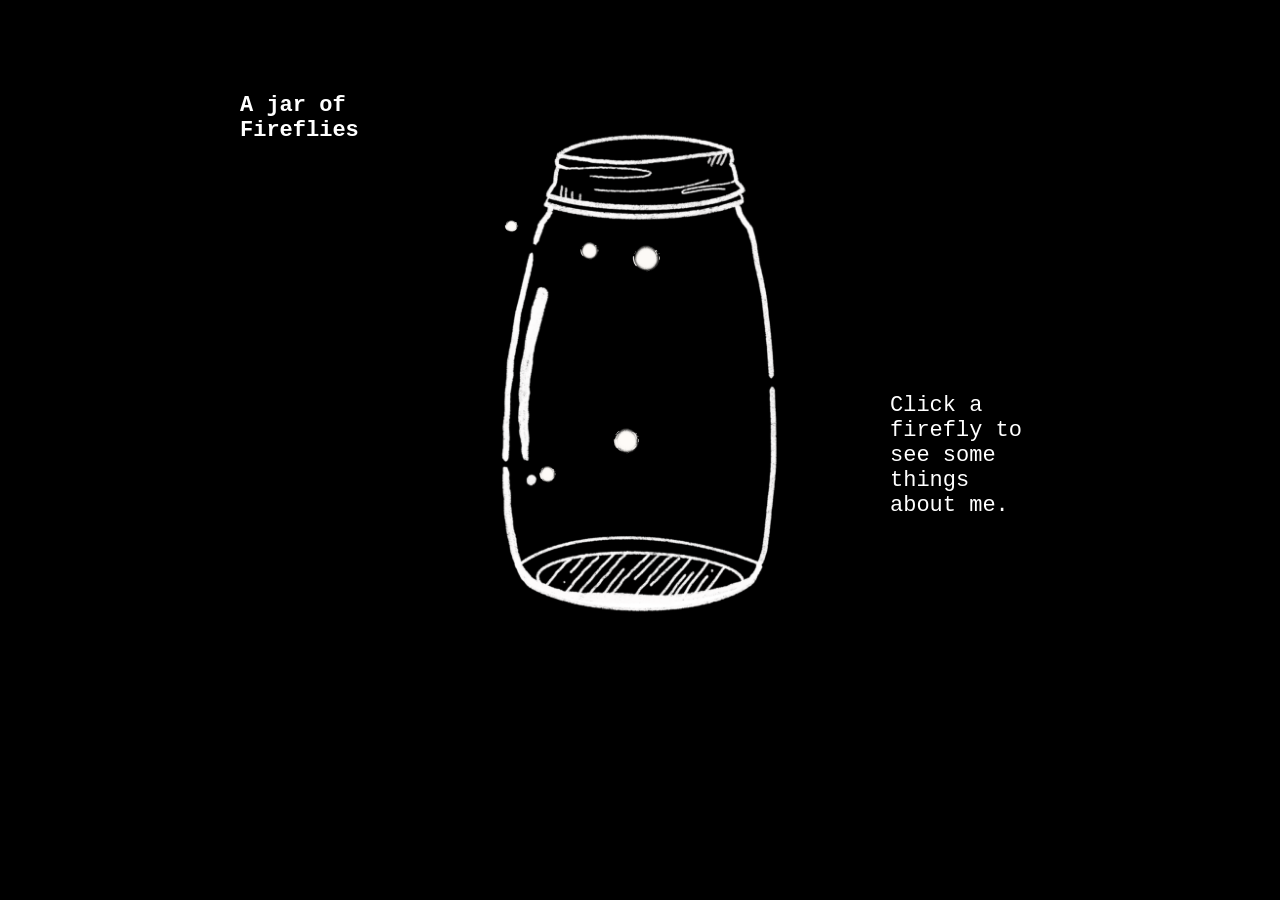
<file: index.html>
<!DOCTYPE html>
<html lang="en">
    <head>
        <meta charset="UTF-8">
        <meta name="viewport" content="width=device-width, initial-scale=1.0">
        <meta http-equiv="X-UA-Compatible" content="ie=edge">
        <title>Welcome</title>
        <link rel="stylesheet" href="getmoney.css">
    </head>
    <body id="home">
        <div class="trifold">
            <div class="leftTri">
                <span class="type" id="header" style="text-align: center;">
                    <b>A jar of Fireflies</b>
                </span>
            </div>
            <div class="imgDiv">
                <img id="tallJar" src="images/tallJar.png">
                <a href="page1.html"><img id="ff1" src="images/ff3.gif"></a>
                <a href="page2.html"><img id="ff1" src="images/ff3.gif"></a>
                <a href="page3.html"><img id="ff1" src="images/ff3.gif"></a>
                <a href="page4.html"><img id="ff1" src="images/ff4.gif"></a>
                <a href="page5.html"><img id="ff1" src="images/ff4.gif"></a>
            </div>
            <div class="rightTri">
                <span class="type" id="paragraph" style="text-align: center;">
                    Click a firefly to see some things about me.
                </span>
            </div>
        </div>
    </body>
    <script src="afile.js"></script>
</html>
</file>
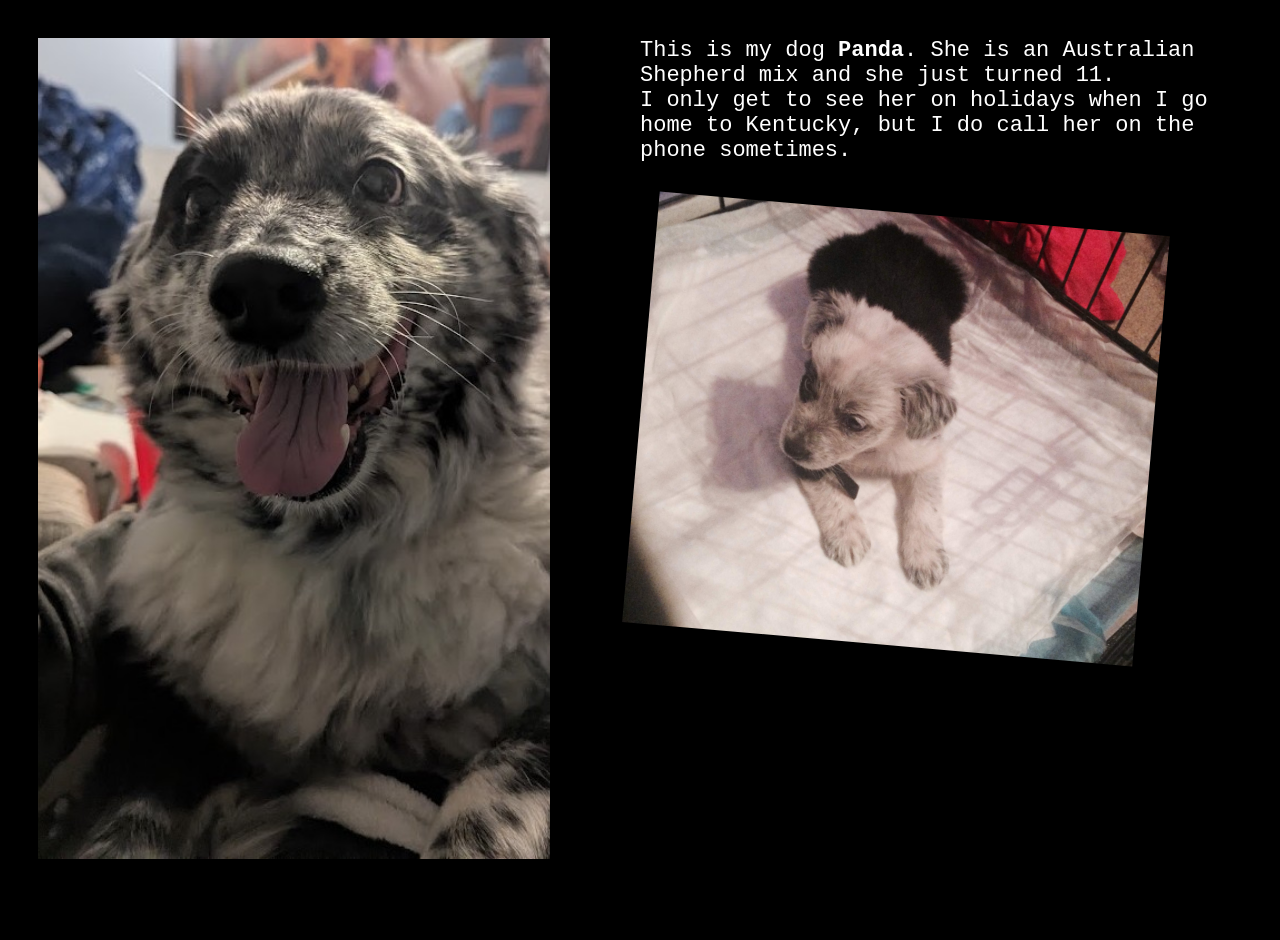
<file: page1.html>
<!DOCTYPE html>
<html lang="en">
    <head>
        <meta charset="UTF-8">
        <meta name="viewport" content="width=device-width, initial-scale=1.0">
        <meta http-equiv="X-UA-Compatible" content="ie=edge">
        <title>Welcome</title>
        <link rel="stylesheet" href="getmoney.css">
    </head>
    <body>
        <div class="split">
            <a href="index.html"><img src="images/panda.jpg"></a>
            <div>
                <span class="type" id="paragraph">This is my dog <b>Panda</b>. She is an Australian Shepherd mix
                     and she just turned 11. <br>
                     I only get to see her on holidays when I go home to Kentucky, but I do call her on the
                     phone sometimes.
                </span>
                <br>
                <br>
                <br>
                <img src="images/miniPanda.jpg" style="object-fit: cover; height: 50%; transform: rotate(5deg);">
            </div>
        </div>
    </body>
    <script src="afile.js"></script>
</html>
</file>
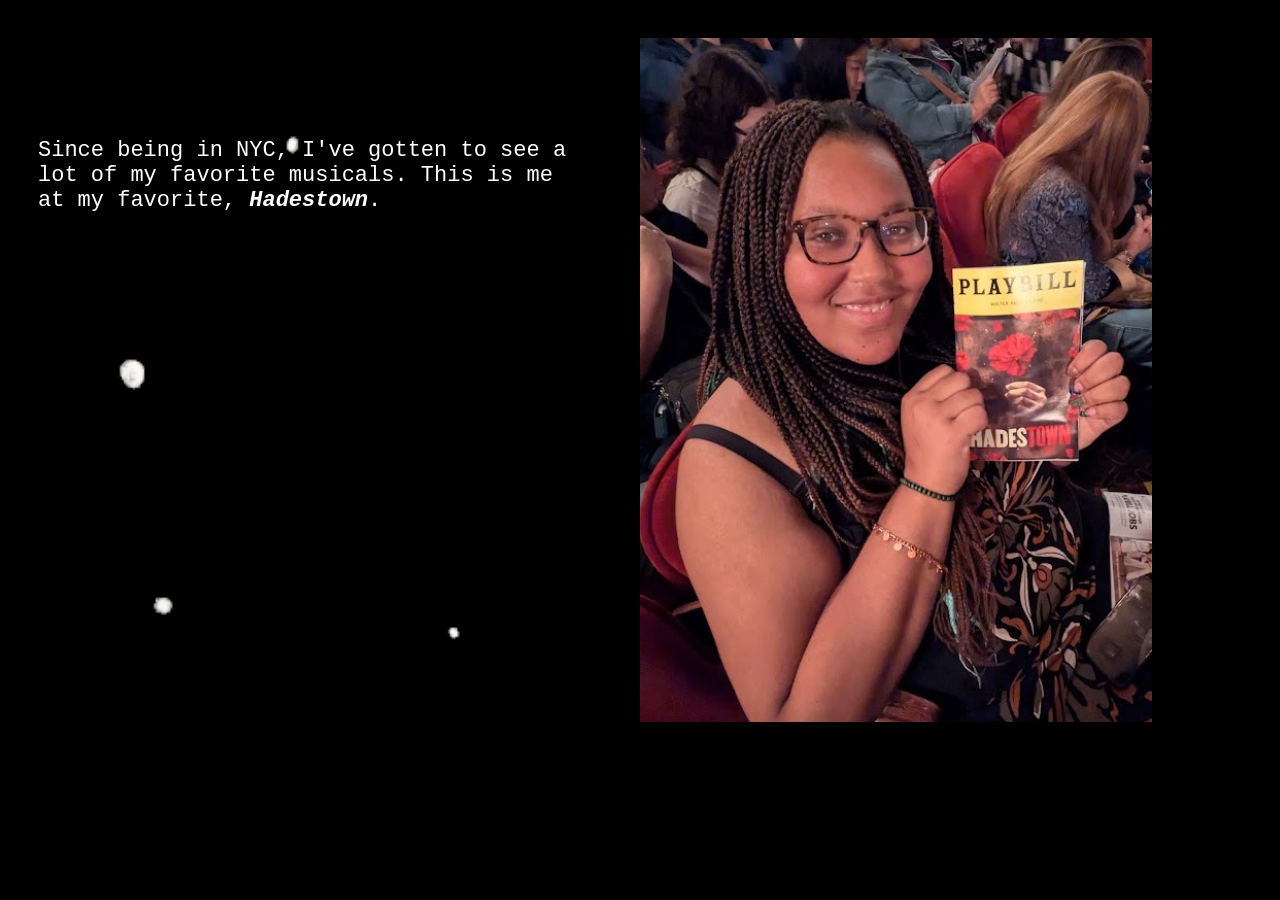
<file: page2.html>
<!DOCTYPE html>
<html lang="en">
    <head>
        <meta charset="UTF-8">
        <meta name="viewport" content="width=device-width, initial-scale=1.0">
        <meta http-equiv="X-UA-Compatible" content="ie=edge">
        <title>Welcome</title>
        <link rel="stylesheet" href="getmoney.css">
    </head>
    <body id="page2">
        <div class="split">
            <div style="width: 90%; padding-top: 100px;">
                <span class="type" id="paragraph">
                    Since being in NYC, I've gotten to see
                    a lot of my favorite musicals. This is me at my favorite, <b><i>Hadestown</i></b>.
                </span>
            </div>
            <a href="index.html"><img src="images/hadestown.jpg"></a>
        </div>
    </body>
    <script src="afile.js"></script>
</html>
</file>
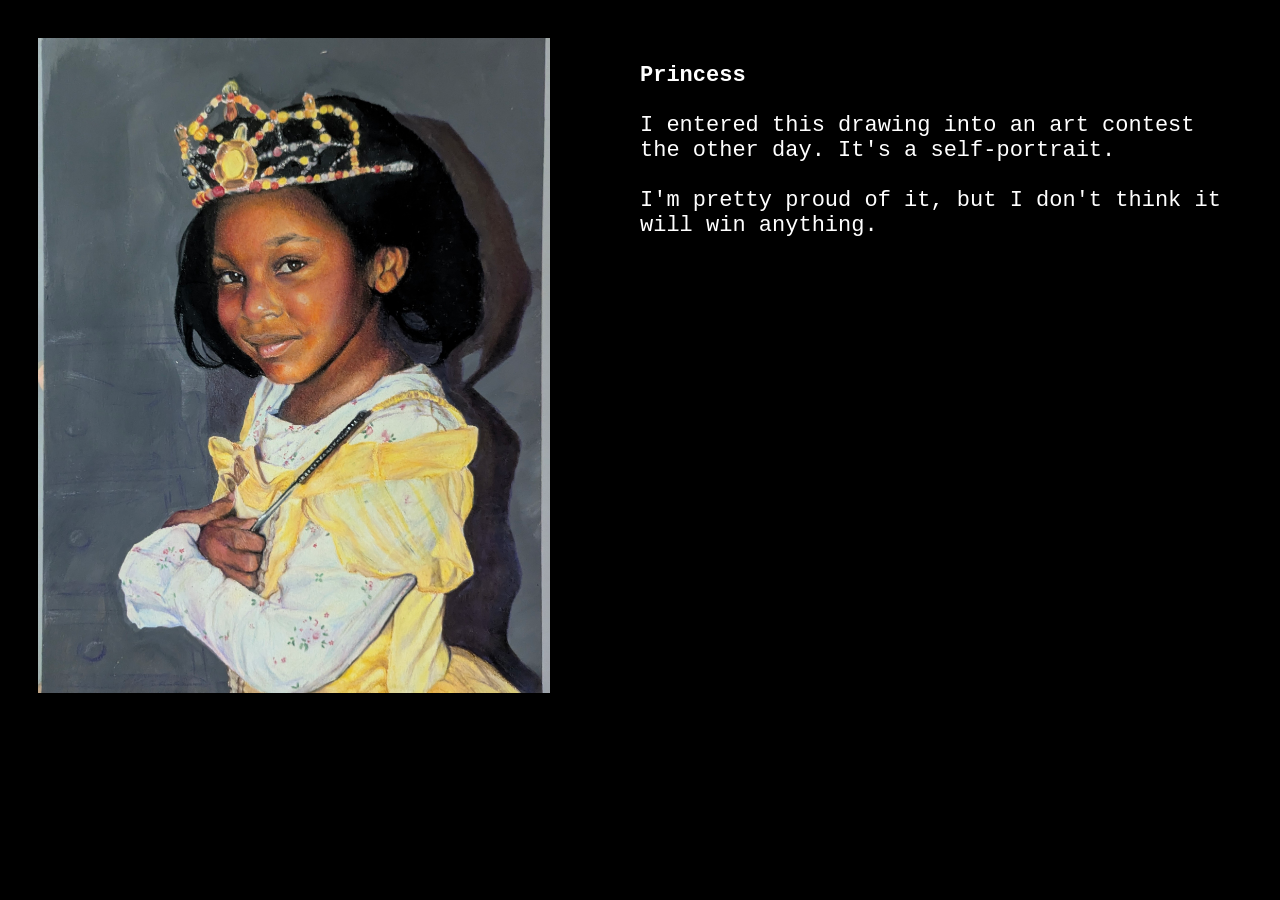
<file: page3.html>
<!DOCTYPE html>
<html lang="en">
    <head>
        <meta charset="UTF-8">
        <meta name="viewport" content="width=device-width, initial-scale=1.0">
        <meta http-equiv="X-UA-Compatible" content="ie=edge">
        <title>Welcome</title>
        <link rel="stylesheet" href="getmoney.css">
    </head>
    <body>
        <div class="split">
            <a href="index.html"><img src="images/entry3.jpg"></a>
            <div>
                <br>
                <span class="type" id="header"><b>Princess</b></span> <br><br>
                <span class="type" id="paragraph">
                    I entered this drawing into an art contest the other day. It's a self-portrait.<br><br>
                        I'm pretty proud of it, but I don't think it will win anything.
                </span>
            </div>
        </div>
    </body>
    <script src="afile.js"></script>
</html>
</file>
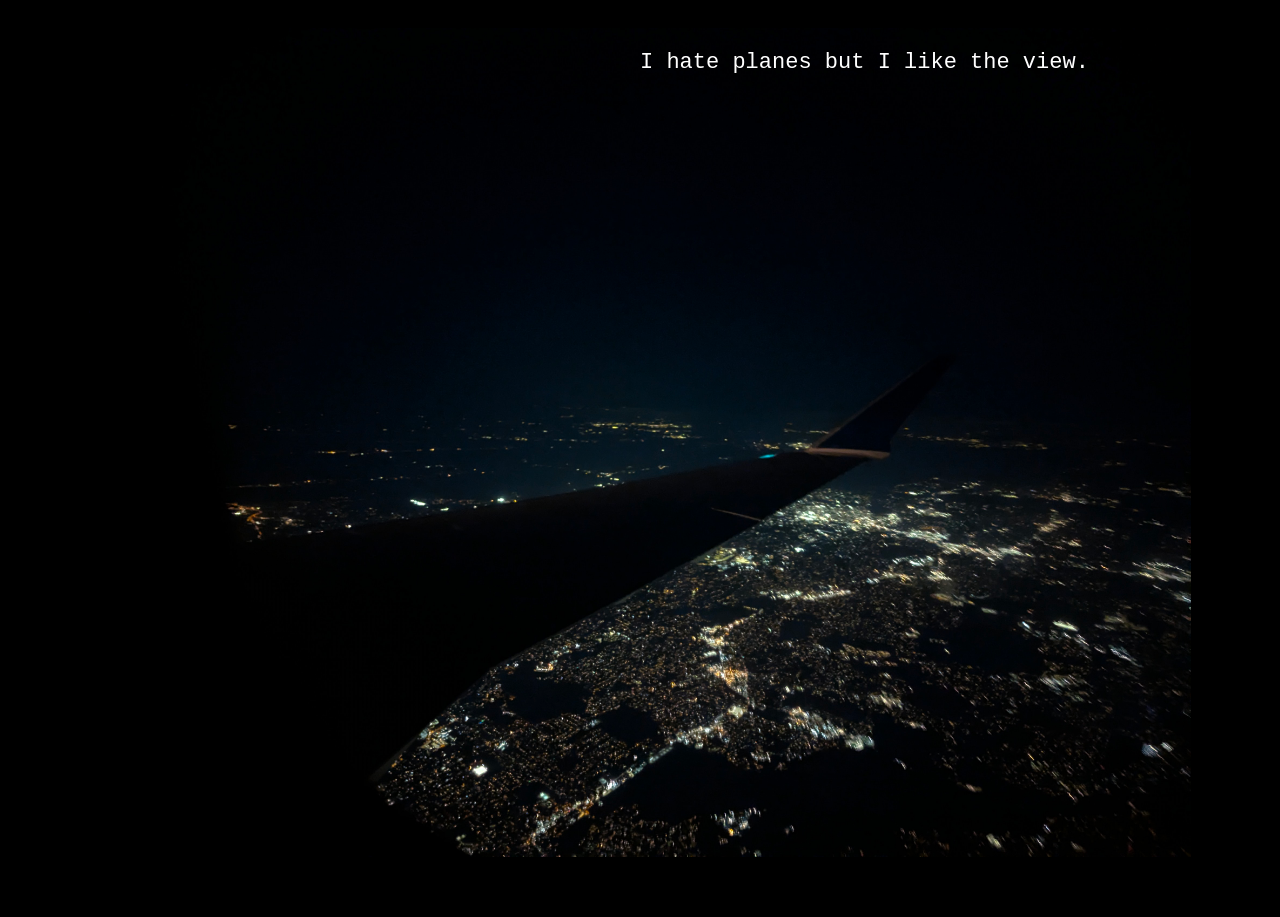
<file: page4.html>
<!DOCTYPE html>
<html lang="en">
    <head>
        <meta charset="UTF-8">
        <meta name="viewport" content="width=device-width, initial-scale=1.0">
        <meta http-equiv="X-UA-Compatible" content="ie=edge">
        <title>Welcome</title>
        <link rel="stylesheet" href="getmoney.css">
    </head>
    <body id="page4">
        <a href="index.html"><img src="images/plane.jpg" width="50%"></a>
       <br>
       <br>
        <div>
            <span class="type" id="paragraph">
                I hate planes but I like the view.
            </span>
        </div>
    </body>
    <script src="afile.js"></script>
</html>
</file>
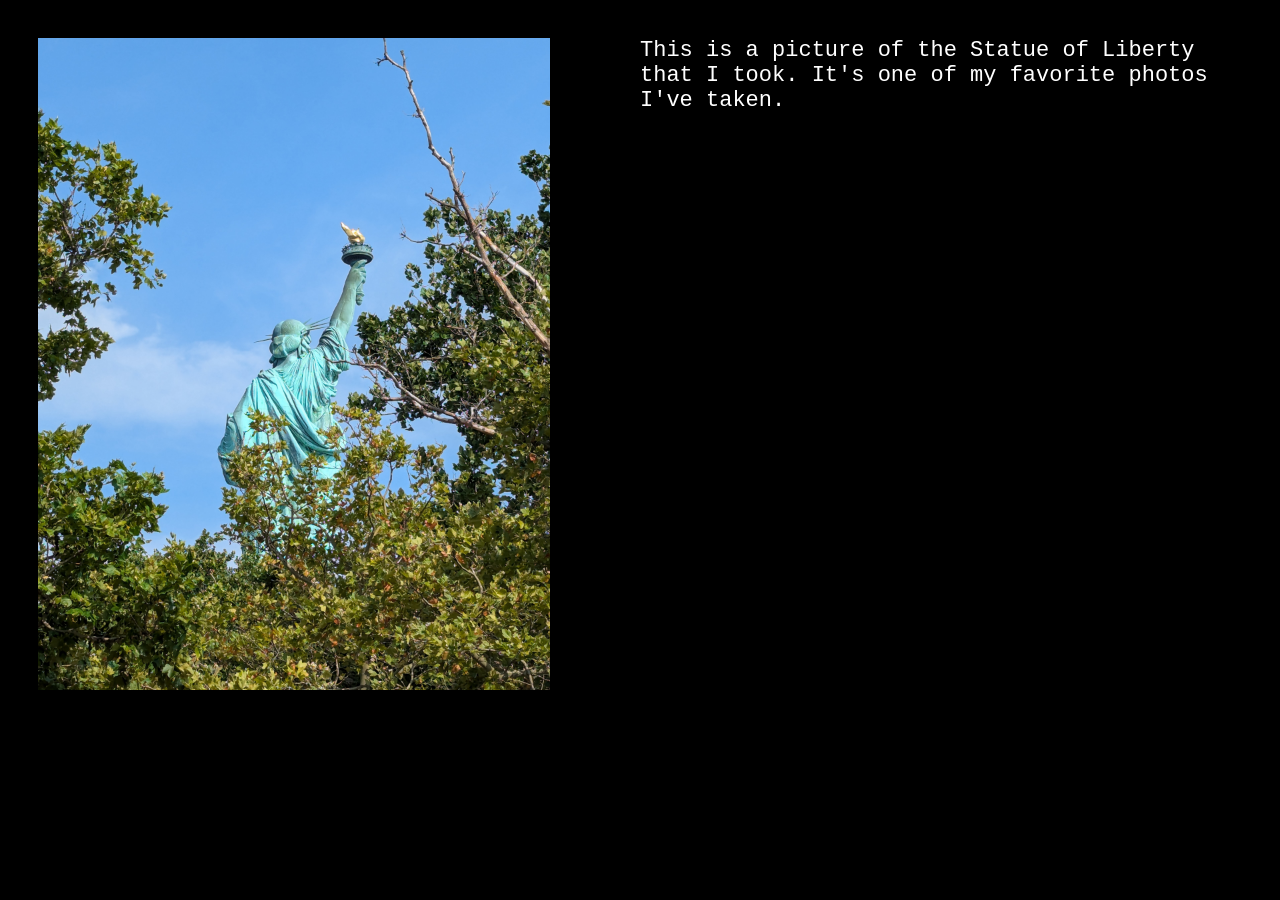
<file: page5.html>
<!DOCTYPE html>
<html lang="en">
    <head>
        <meta charset="UTF-8">
        <meta name="viewport" content="width=device-width, initial-scale=1.0">
        <meta http-equiv="X-UA-Compatible" content="ie=edge">
        <title>Welcome</title>
        <link rel="stylesheet" href="getmoney.css">
    </head>
    <body>
        <div class="split">
            <a href="index.html"><img src="images/statOfLiberty.jpg"></a>
            <div>
                <span class="type" id="paragraph">
                    This is a picture of the Statue of Liberty
                    that I took. It's one of my favorite photos I've
                    taken.
                </span>
            </div>
        </div>
    </body>
    <script src="afile.js"></script>
</html>
</file>
<file: getmoney.css>
/* SOURCES:

    Typewriter Effect--
    https://css-tricks.com/snippets/css/typewriter-effect/ 
    https://dev.to/afif/a-multi-line-css-only-typewriter-effect-3op3
*/


html {
    padding-top: 10px;
    display: flex;
    justify-content: center;
    font-family: "Courier New", monospace;
    font-weight: 500;
    padding:20px;
    color:#ffffff;
    background-color: black;
    text-align: left;
    font-size: 22px;
}

/* TypeWriter */

.type {
  color:#0000;
  background:
    linear-gradient(-90deg,#ffffff 3px,#0000 0) 10px 0,
    linear-gradient(#ffffff 0 0) 0 0;
  background-size:calc(var(--n)*1ch) 200%;
  background-clip:padding-box,text;
  background-repeat:no-repeat;
  animation: 
   b 1s infinite steps(1),   
   t calc(var(--n)*.05s) steps(var(--n)) forwards;
}

@keyframes t{
  from {background-size:0 200%}
}
@keyframes b{
  50% {background-position:0 -100%,0 0}
}

/* grid */
.split {
  display: grid;
  grid-template-columns: 50% 50%;
  margin: auto;
  padding: 10px;
}

.split img {
  width: 85%;
  height: 95%;
  object-fit: cover;
}

#page4 {
  justify-content: center;
  text-align: center;
  img {
    width: 90%;
    object-fit: cover;
  }
  .type {
    position: absolute;
    top: 50px;
  }
}

#home {
  justify-content: center;

  /* text-align: center; */
  padding-top: 10px;
  #tallJar {
    width: 500px;
    object-fit: cover;
  }
  #ff1 {
    width: 20px;
    position: absolute;
    top: 150px;
    padding: 10px;
  }
}
.trifold {
  justify-content: center;
  display: grid;
  grid-template-columns: 150px 500px 150px;
  margin: auto;
  padding: 5px;
  .rightTri {
    padding-top: 350px;
    /* text-align: left; */
  }
  .leftTri {
    padding-top: 50px;
  }
  .imgDiv {
    padding-top:80px;
  }
}

#page2 {
  background-image: url('images/image1.gif');
  background-repeat: no-repeat;
  object-fit: cover;
  background-size: 900px;
}
</file>
